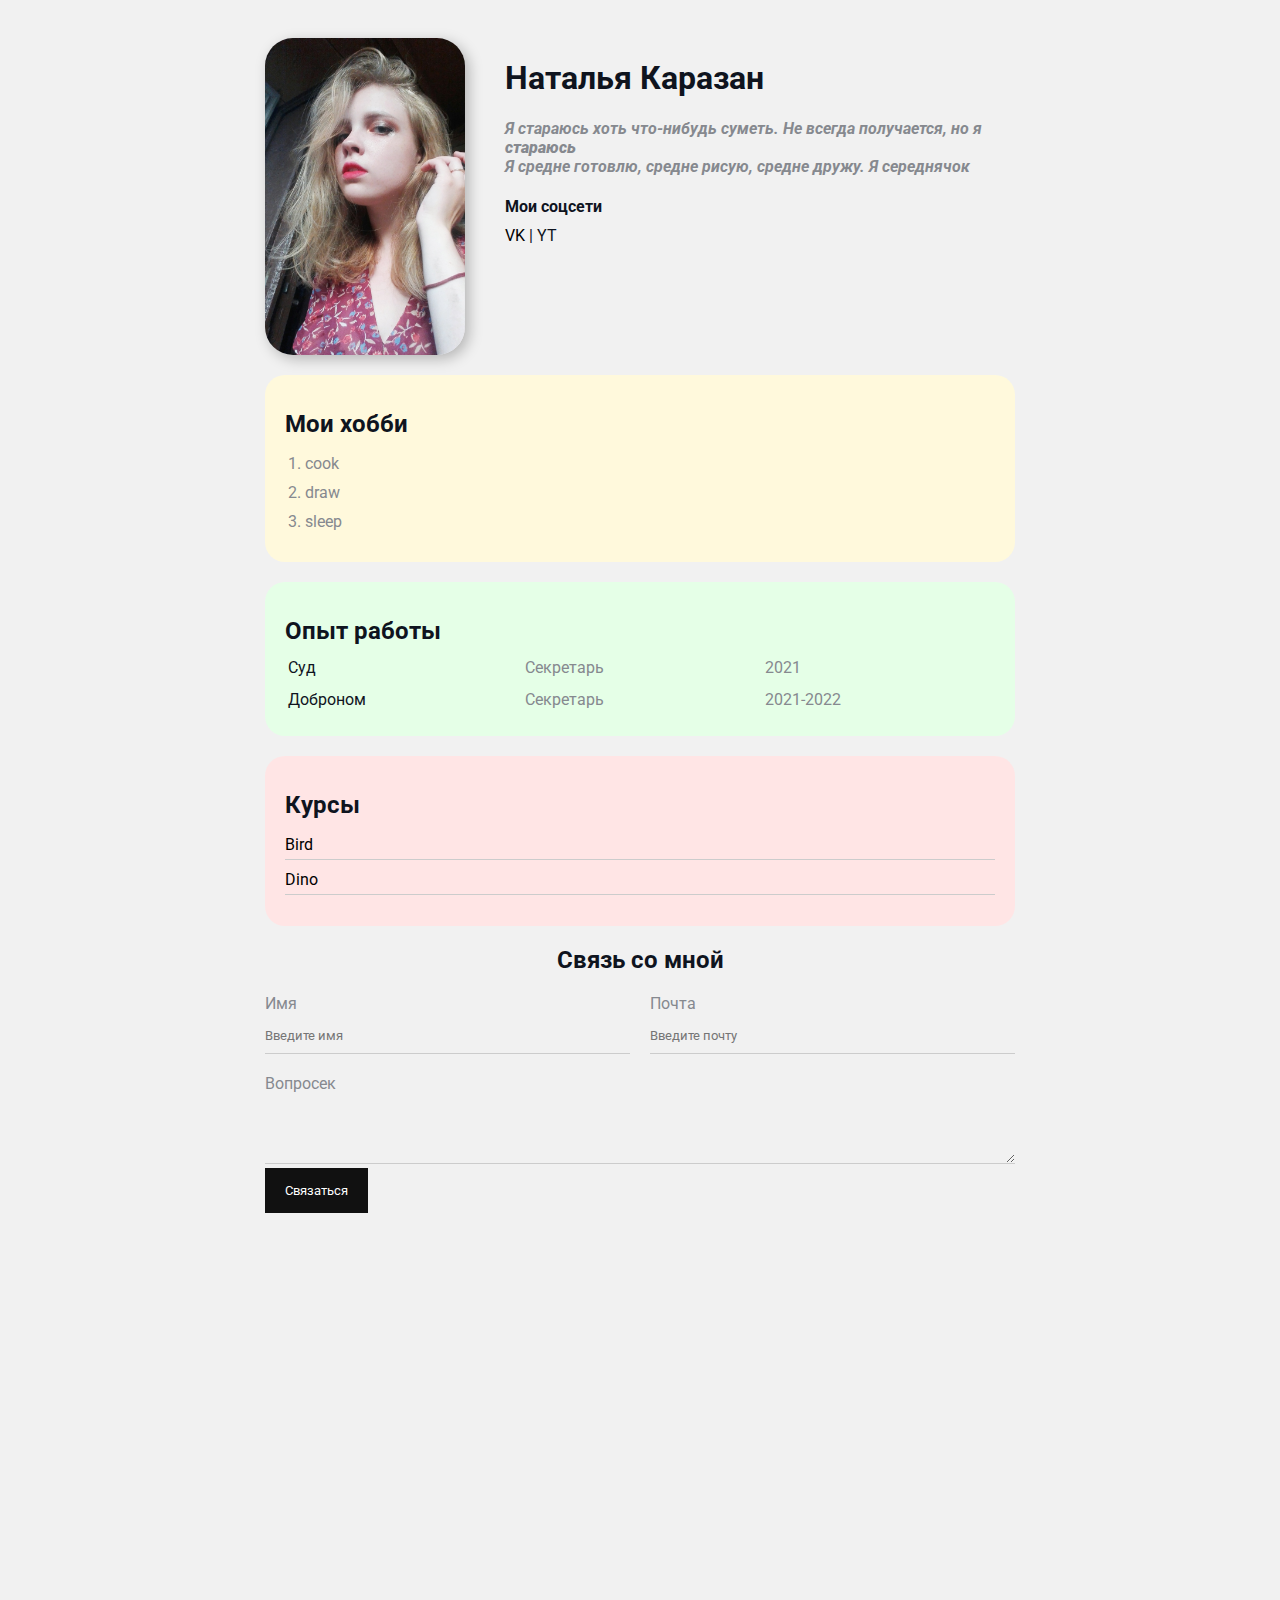
<file: index.html>
<!DOCTYPE html>
<html>

<head>
    <meta charset="UTF-8">
    <title>сайт</title>
    <link rel="stylesheet" href="styles.css">
</head>

<body>
    <div class="container">
        <div class="info">
            <img src="RMo2wWcE3q0.jpg" alt="Sorry" class="avatar">

            <div class="info-text">
                <h1>Наталья Каразан</h1>
                <p>Я стараюсь хоть что-нибудь суметь. Не всегда получается, но я <strong>стараюсь</strong></p>
                <p>Я средне готовлю, средне рисую, средне дружу. Я середнячок</p>
                <h4>Мои соцсети</h4>
                <a href="https://vk.com/id186147460" target="_blank">VK</a>
                |
                YT
            </div>
        </div>


        <div class="card bg-yellow">
            <h2>Мои хобби</h2>
            <ol class="list">
                <li>cook</li>
                <li>draw</li>
                <li>sleep</li>
            </ol>
        </div>

        <div class="card bg-green">
            <h2>Опыт работы</h2>
            <table class="table">

                <tr>
                    <td>Суд</td>
                    <td>Секретарь</td>
                    <td>2021</td>
                </tr>
                <tr>
                    <td>Доброном</td>
                    <td>Секретарь</td>
                    <td>2021-2022</td>
                </tr>
            </table>
        </div>

        <div class="card bg-red">
            <h2>Курсы</h2>
            <ul class="link-list">
                <li>
                    <a href="https://www.youtube.com/watch?v=7tc-irTQaaI" target="_blank">Bird</a>
                </li>
                <li>
                    <a href="https://www.youtube.com/watch?v=OrO5gYxkxyA" target="_blank">Dino</a>
                </li>
            </ul>
        </div>

        <div class="contact">
            <h2>Связь со мной</h2>

            <form action="/">
                <div class="row">
                    <div class="form-group">
                        <label for="name">Имя</label>
                        <input type="text" id="name" placeholder="Введите имя">
                    </div>

                    <div class="form-group">
                        <label for="email">Почта</label>
                        <input type="text" id="email" placeholder="Введите почтy">
                    </div>
                </div>
                <div class="form-group">
                    <label for="text">Вопросек</label>
                    <textarea id="text" cols="10" rows="3"></textarea>
                </div>

                <input class="btn" type="submit" value="Связаться">

            </form>
        </div>
        <div class="position">
            <div class="box"></div>
        </div>
    </div>



    <div style="margin-bottom: 500px;"></div>
</body>

</html>
</file>
<file: styles.css>
@import url('https://fonts.googleapis.com/css2?family=Roboto&display=swap');

body {
    background-color: #f1f1f1;
    color: #0f141e;
    font-size: 16px;
    font-weight: normal;
    font-family: 'Roboto', sans-serif;
}

a {
    color: #000;
    text-decoration: none;
}

a:hover {
    text-decoration: underline;
}

a:active {
    color: blue;
}

a:visited {
    color: grey;
}

.avatar {
    width: 200px;
    border-radius: 28px;
    box-shadow: 4px 4px 14px rgba(0, 0, 0, 0.25);
}

.info-text {
    margin-left: 40px;
}

.info-text h4 {
    margin-bottom: 10px;
}

.info {
    margin-bottom: 20px;
    display: flex;
}

@media (max-width: 700px) {
.info {
    display: block;
    text-align: center;
}
}

.info p {
    color: #86898f;
    margin: 0;
    font-style: italic;
    font-weight: bold;
    text-decoration: none;
}

.social {
    background: red;
    padding: 15px;
    border: 5px solid green;
    margin: 20px;
    border-bottom-style: dotted;
    border-top-width: 15px;
}

.container {
    max-width: 750px;
    margin: auto;
    padding-top: 30px;
}

.box-model>div {
    float: left;
    border: 4px solid red;
    background: #000;
    height: 200px;
    width: 25%;
    box-sizing: border-box;
}

.bg-yellow {
    background: #fff9dc;
}

.bg-green {
    background: #e5ffe7;
}

.bg-red {
    background: #ffe5e5;
}

.card {
    padding: 15px 20px;
    margin-bottom: 20px;
    border-radius: 20px;
}

.card h2 {
    margin-bottom: 10px;
}

.list {
    padding: 0 20px;
}

.list li {
    color: #86898f;
    margin-bottom: 10px;
}

.table {
    width: 100%;
}

.table td {
    padding-bottom: 10px;
}

.table td:nth-child(2),
.table td:nth-child(3) {
    color: #86898f;
}

.link-list {
    list-style: none;
    padding: 0;
}

.link-list li {
    margin-bottom: 10px;
    padding-bottom: 5px;
    border-bottom: 1px solid #ccc;
}

.contact h2 {
    text-align: center;
}

.form-group label {
    display: block;
    font-style: 14px;
    color: #86898f;
}

.form-group input,
.form-group textarea {
    width: 100%;
    box-sizing: border-box;
    border: none;
    background: transparent;
    border-bottom: 1px solid #ccc;
    color: #000;
    padding: 15px 0 10px;
    outline: none;
    font-family: inherit;
}

.row {
    display: flex;
    margin-bottom: 20px;
}

.row > .form-group {
    width: 50%;
    margin-right: 20px;
}

.row > .form-group:last-child {
    margin-right: 0;
}

.btn {
    background: #111;
    color: #fff;
    padding: 15px 20px;
    border: none;
    font-family: inherit;
    cursor: pointer;
}

.btn:hover {
    opacity: 0.9;
}
</file>
